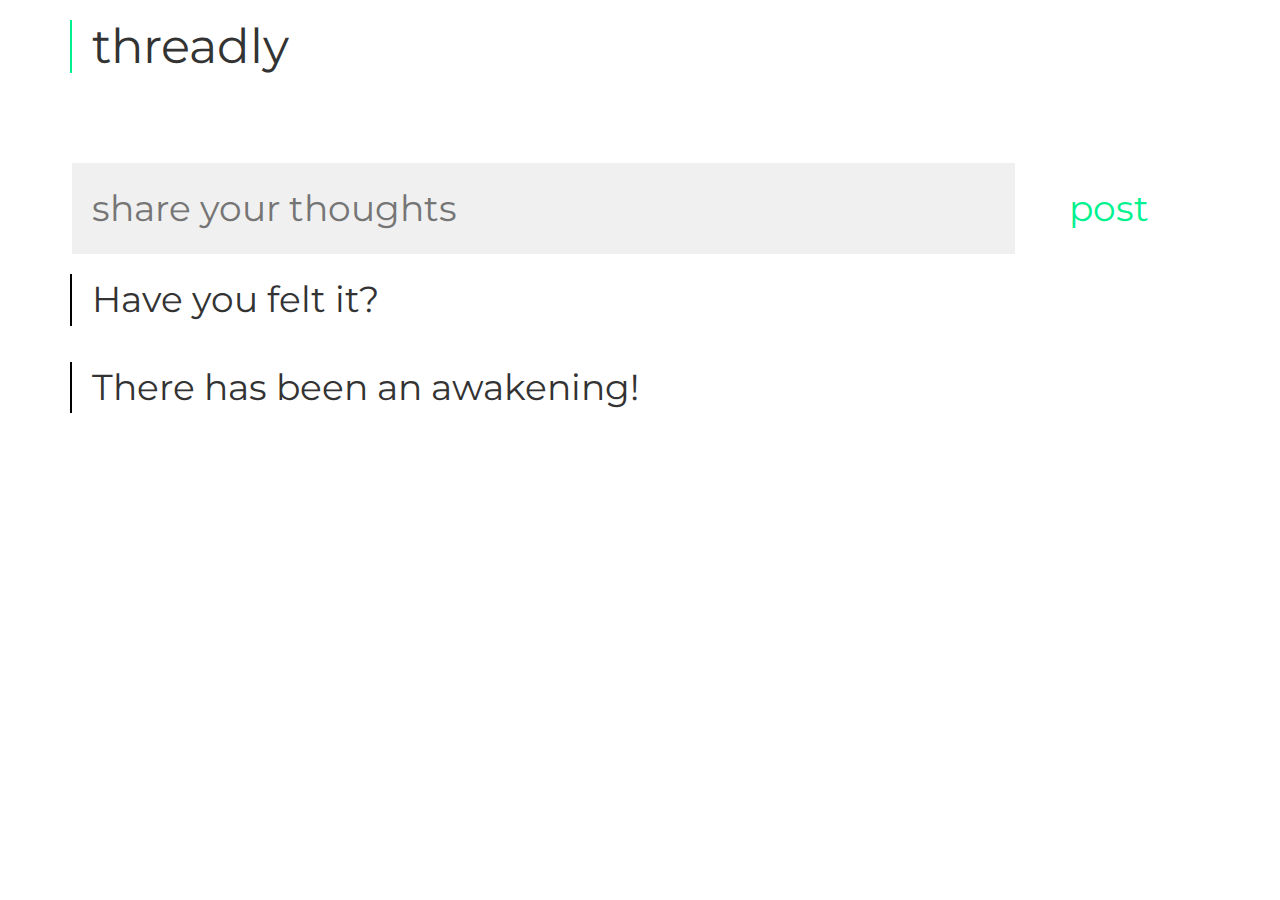
<file: HTML-CSS-JavaScript/index.html>
<!doctype html>
<html>
	<head>
		<link rel="stylesheet" href="https://fonts.googleapis.com/css?family=Montserrat:400,700" />
		<!-- Latest compiled and minified CSS -->
		<link rel="stylesheet" href="https://maxcdn.bootstrapcdn.com/bootstrap/3.3.6/css/bootstrap.min.css"/>
		<link rel="stylesheet" href="style.css" />
	</head>
	<body>
		<header class="header">
			<div class="container">
				<div class="row">
					<div class="col-xs-12 col-md-12">
						<h1>threadly</h1>
					</div>
				</div>
			</div>
		</header>
		
		<div class="main">
			<div class="container">
				<div class="row">
					<form class="form">
						<div class="col-xs-8 col-md-10">
							<input id="comment" type="text" placeholder="share your thoughts">
						</div>
						<div class="col-xs-4 col-md-2">
							<button type="submit" class="btn">post</button>
						</div>
					</form>
				</div>
				
				<ul class="comments" id="comments">
					<li>Have you felt it?</li>
					<li>There has been an awakening!</li>
				</ul>
			</div>
		</div>
		
		<script src="https://code.jquery.com/jquery-2.2.3.min.js"></script>
		<script src="script.js"></script>
	</body>
</html>
</file>
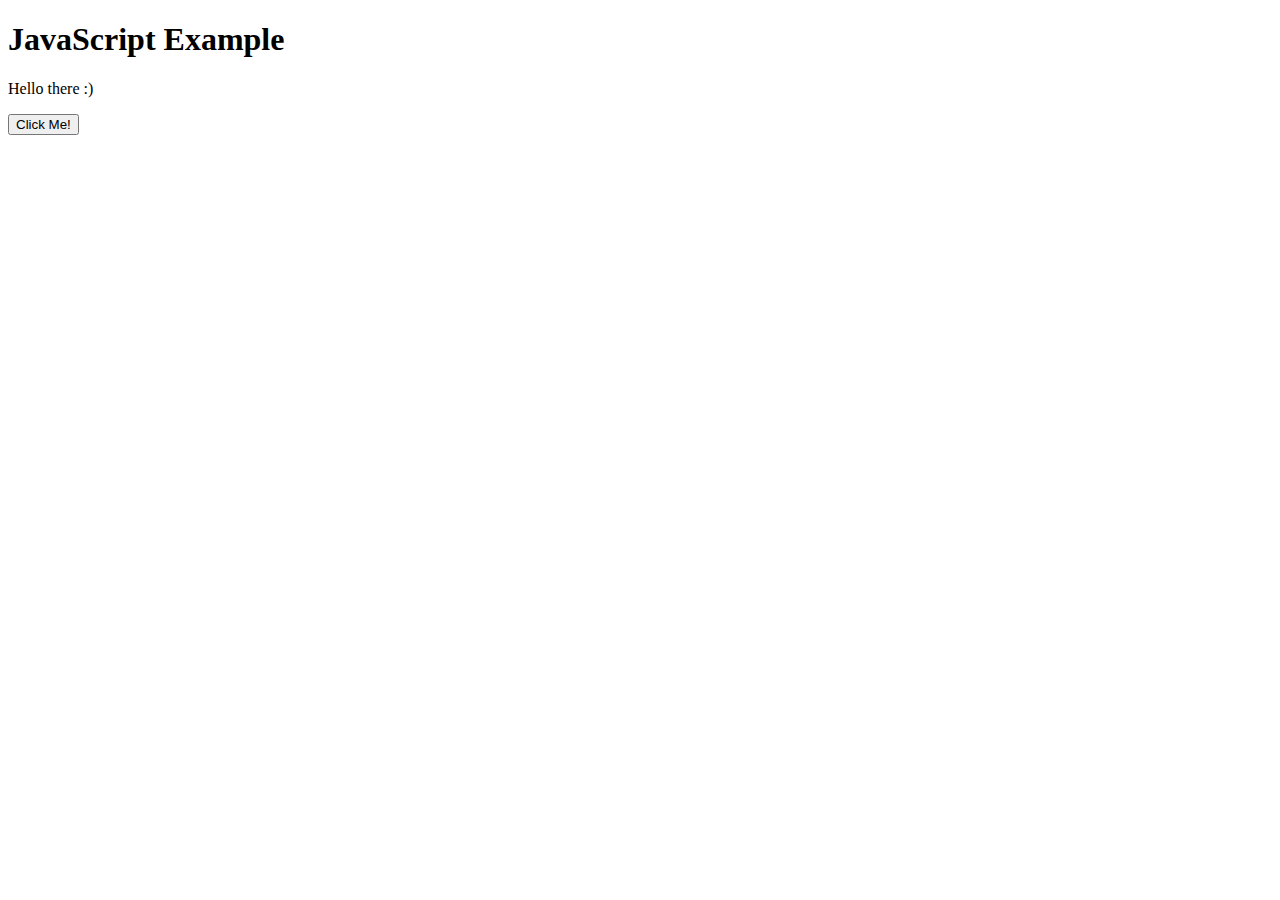
<file: JavaScript/ChangeHTMLContent/ChangeHTMLContent.html>
<!DOCTYPE html>
<html>
<body>

<h1>JavaScript Example</h1>

<p id="demo">Hello there :)</p>

<button type="button"
onclick="document.getElementById('demo').innerHTML = 'Have a good day!'">
Click Me!</button>

</body>
</html>
</file>
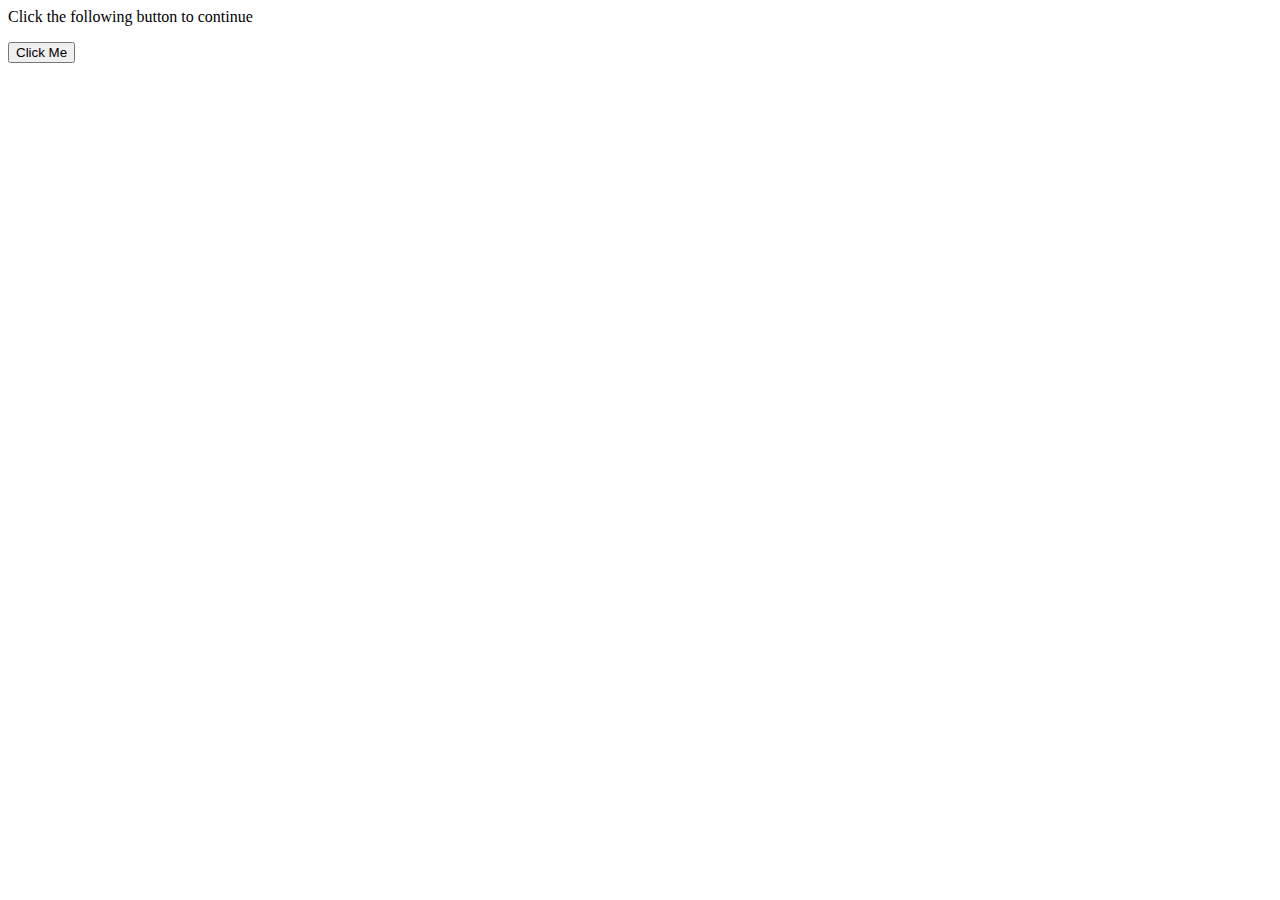
<file: JavaScript/DialogBox/DialogBox.html>
<html>
   <head>
   
      <script type="text/javascript">
         <!--
            function getConfirmation(){
               var retVal = confirm("Click Ok to Continue\nClick Cancel not to Continue");
               if( retVal == true ){
                  document.write ("User wants to continue");
                  return true;
               }
               else{
                  document.write ("User does not want to continue");
                  return false;
               }
            }
         //-->
      </script>
      
   </head>
   <body>
      <p>Click the following button to continue </p>
      
      <form>
         <input type="button" value="Click Me" onclick="getConfirmation();" />
      </form>
      
   </body>
</html>
</file>
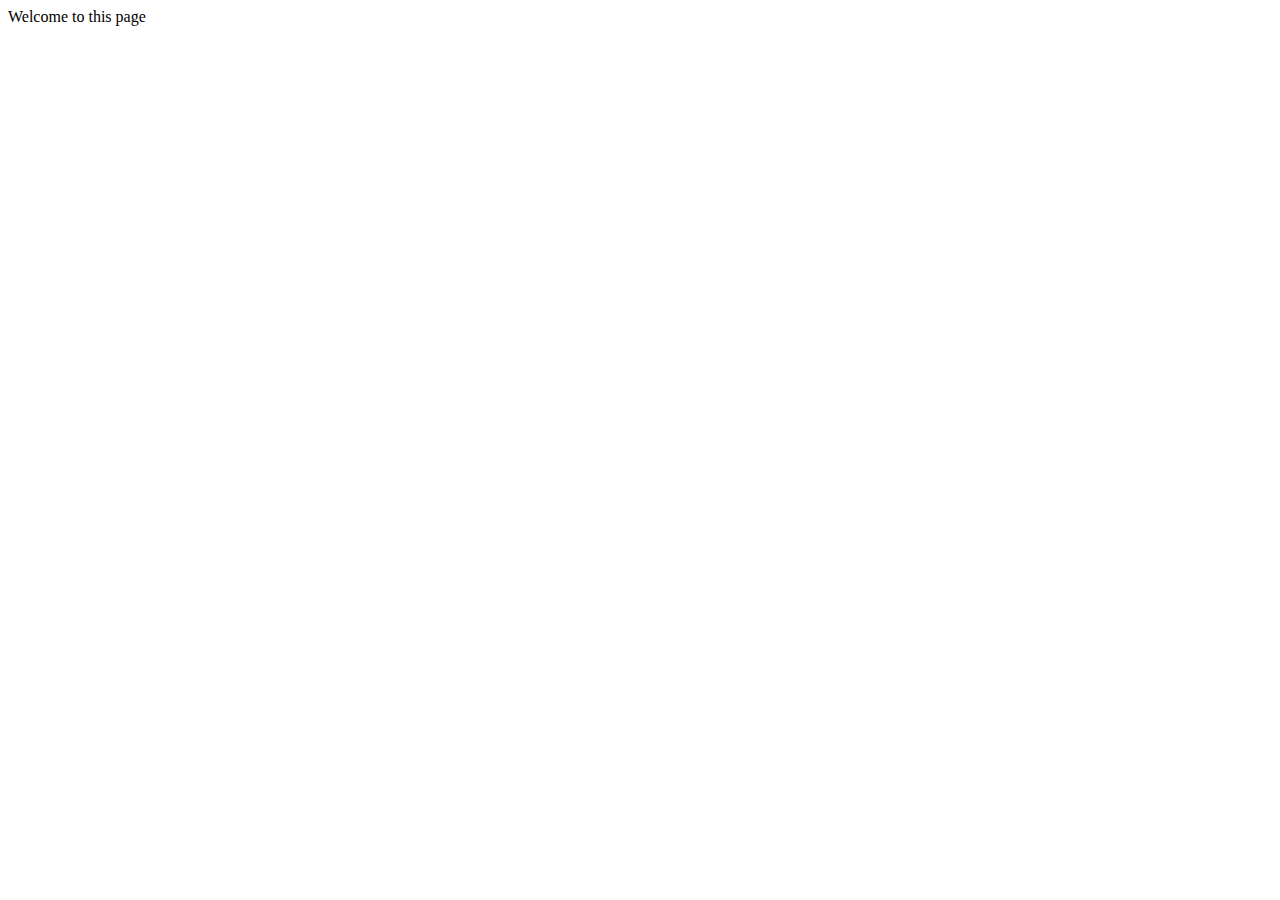
<file: JavaScript/DynamicGenerationofaWebpage/DynamicGenerationofaWebpage.html>
<HTML>

<HEAD>
<SCRIPT LANGUAGE = "Javascript">
document.firstline = "Welcome to this page"
</SCRIPT>
<TITLE>load demo</TITLE>
</HEAD>

<BODY>
<SCRIPT>
document.open()
document.write(document.firstline)
document.open()
</SCRIPT>

</BODY>
</file>
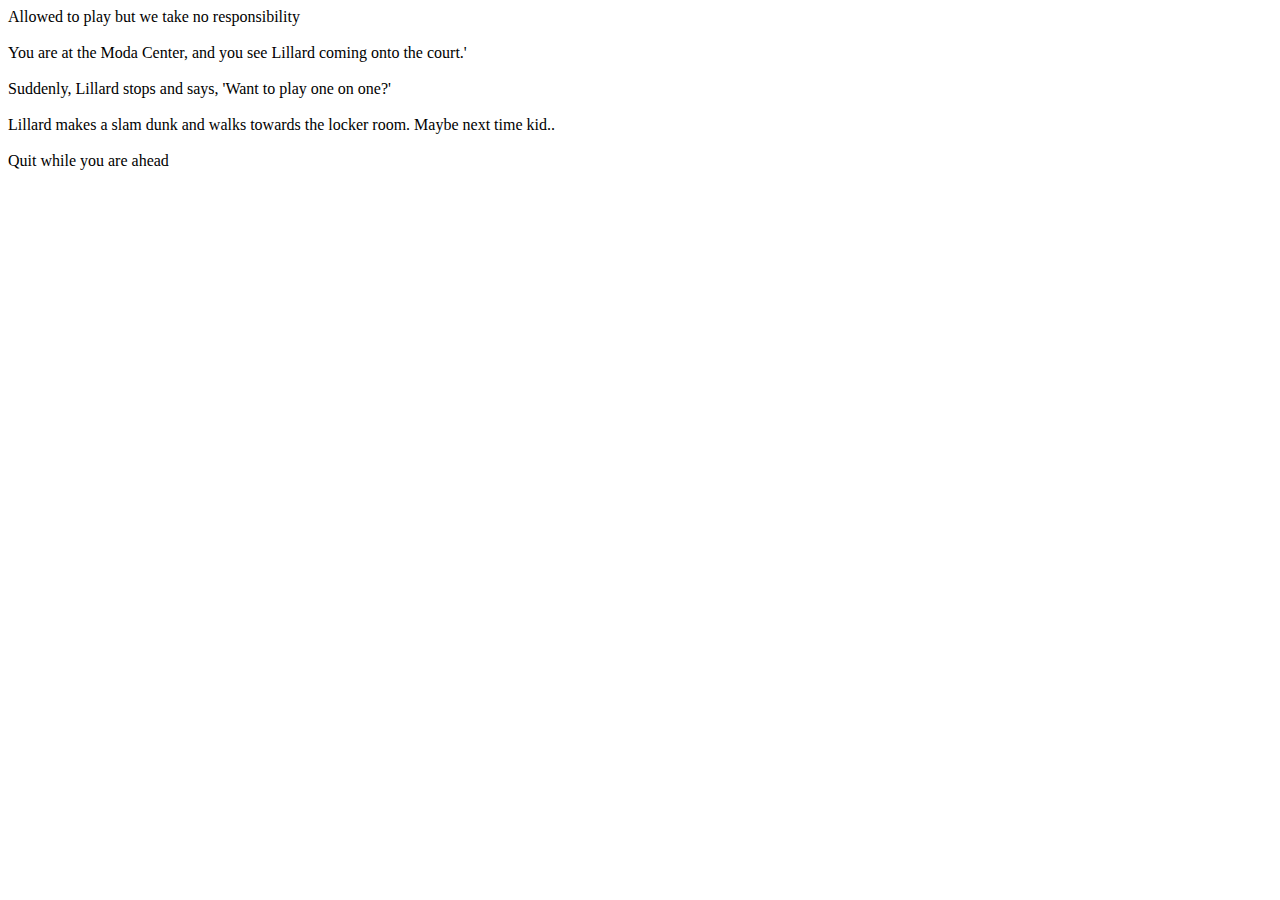
<file: JavaScript/SimpleGame/SimpleGame.html>
<html>

	<body>

		<script type="text/javascript">

			confirm(" Click Ok if you are ready to play!")

			var age = prompt("What's your age?");

			if(age < 13)
			{
				document.write("Allowed to play but we take no responsibility");   
			}
			else
			{
				document.write("PLAY ON!")
			}

			document.write("<br><br>");
			
			document.write("You are at the Moda Center, and you see Lillard coming onto the court.'");
			
			document.write("<br><br>");
			
			document.write("Suddenly, Lillard stops and says, 'Want to play one on one?'");
			
			document.write("<br><br>");

			var userAnswer = prompt("Do you want to play one on one with Lillard?")

			if(userAnswer === "yes")
			{
				document.write("You and Lillard start playing one on one. You shoot the ball and make a 3 pointer");    
			}
			else
			{
				document.write("Lillard makes a slam dunk and walks towards the locker room. Maybe next time kid..")    
			}

			document.write("<br><br>");
			
			var feedback = prompt("Keep playing?")

			if(userAnswer === "yes")
			{
				document.write("You should try out for the Blazers! You're going down.. Lillard winks. ");   
			}
			else
			{
				document.write("Quit while you are ahead")   
			}

		</script>

	</body>

</html>
</file>
<file: HTML-CSS-JavaScript/style.css>
html, body {
	font-family: "Montserrat", sans-serif;
}

h1 {
	border-left: 2px solid #00f28f;
	font-size: 48px;
	font-weight: 400;
	padding-left: 20px;
}

.main {
	margin-top: 80px;
}

form input{
	background: #f0f0f0;
	
	border: none;
	border-left: 2px solid #fff;
	
	font-size: 36px;
	padding: 20px;
	width: 100%;
	
	transition: background 2s, border-left 2s;
}

form input:focus {
	background: #fff;
	border-left: 2px solid #000;
	box-shadow: none;
	outline: none;
}

button.btn {
	background: transparent;
	border: none;
	
	color: #00f28f;
	cursor: pointer;
	
	font-size: 36px;
	
	padding: 20px 24px;
	
	transition: background 2s, color 2s;
}

button.btn:hover {
	background: #00f28f;
	color: #fff;
}

.comments {
	margin-top: 20px;
	list-style: none;
	padding-left: 0px;
}

li {
	padding-left: 20px;
	border-left: 2px solid #000;
	font-size: 36px;
	margin: 0 0 36px;
}
</file>
